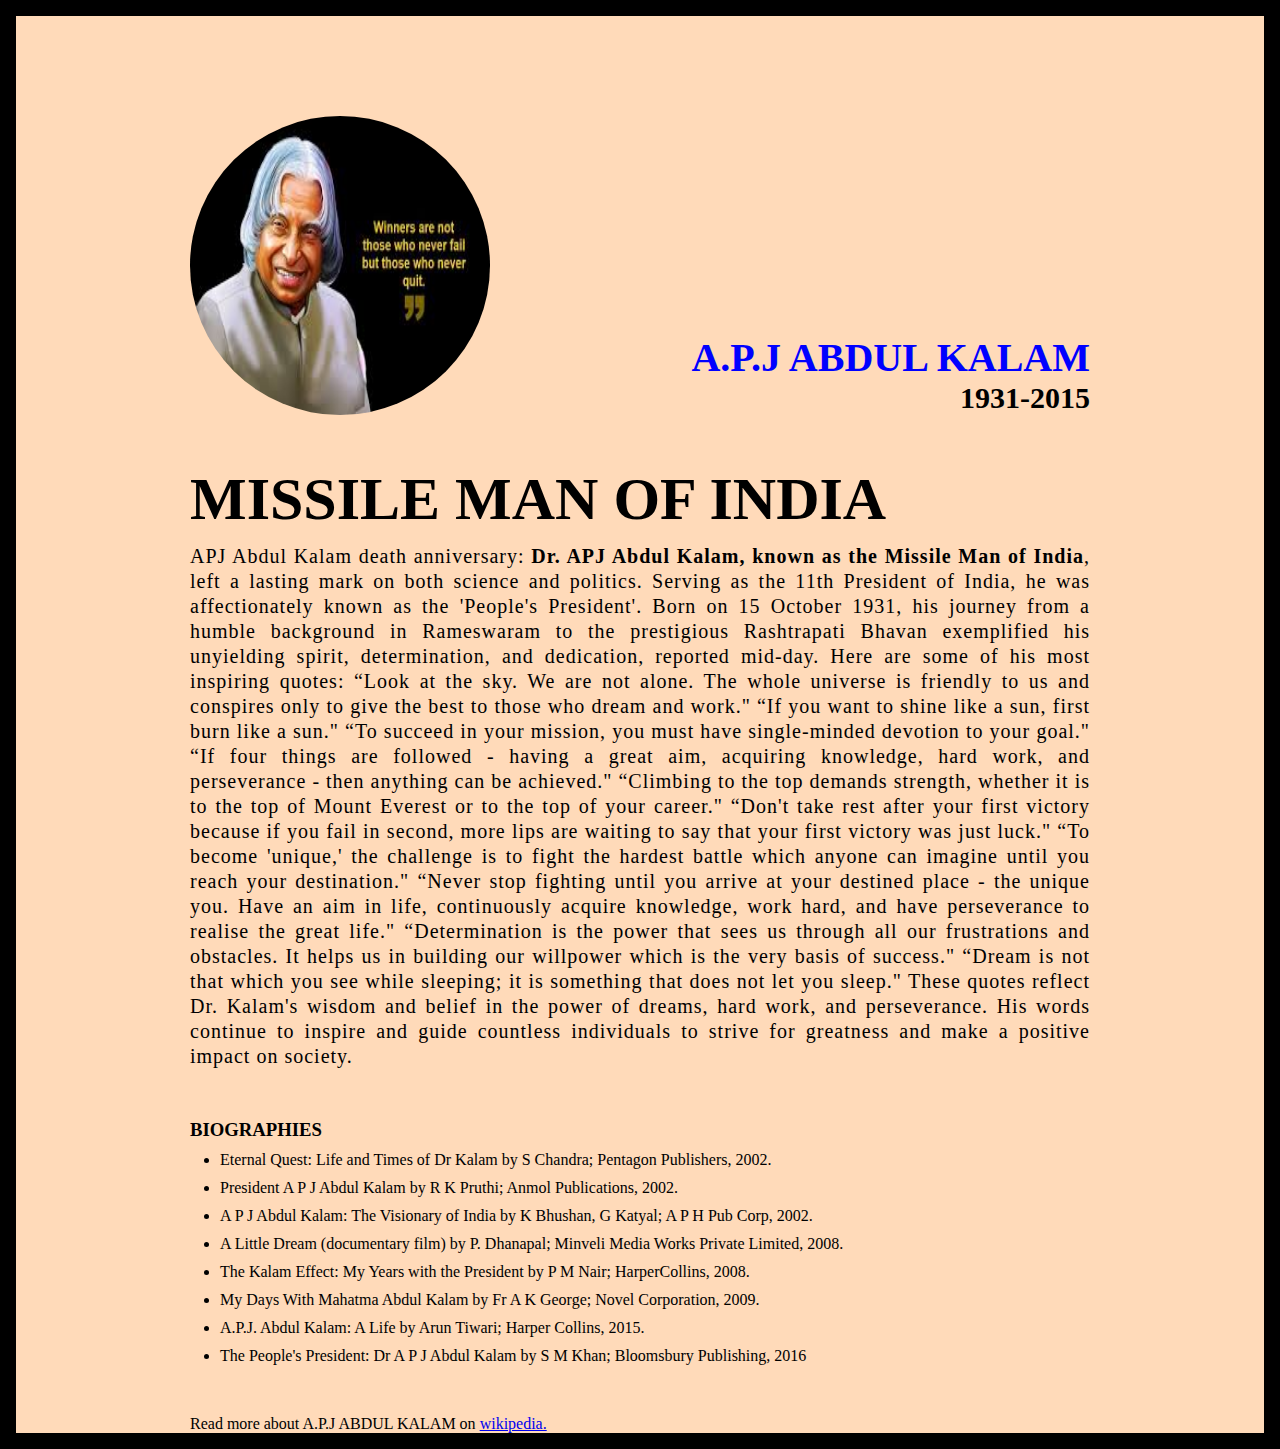
<file: Project1/index.html>
<!DOCTYPE html>
<html lang="en">

<head>
    <meta charset="UTF-8">
    <meta name="viewport" content="width=device-width, initial-scale=1.0">
    <title>The Tribute Website|A.P.J Abdul Kalam</title>
    <link rel="stylesheet" href="style.css">
</head>

<body>
    <div class="container">
        <div class="content">
            <section class="top_section">
                <div class="image_container">
                    <img src="APJ Kalam.jpg" alt="tribute" />
                </div>
                <div>
                    <h1>
                        A.P.J Abdul Kalam
                    </h1>
                    <h4>
                        1931-2015
                    </h4>
                </div>
            </section>
            <section class="about_section">
                <h2>MISSILE MAN OF INDIA</h2>
                <P>APJ Abdul Kalam death anniversary: <b>Dr. APJ Abdul Kalam, known as the Missile Man of India</b>,
                    left a lasting mark on both science and politics. Serving as the 11th President of India, he was
                    affectionately known as the 'People's President'. Born on 15 October 1931, his journey from a humble
                    background in Rameswaram to the prestigious Rashtrapati Bhavan exemplified his unyielding spirit,
                    determination, and dedication, reported mid-day.
                    Here are some of his most inspiring quotes:
                    “Look at the sky. We are not alone. The whole universe is friendly to us and conspires only to give
                    the best to those who dream and work."
                    “If you want to shine like a sun, first burn like a sun."
                    “To succeed in your mission, you must have single-minded devotion to your goal."
                    “If four things are followed - having a great aim, acquiring knowledge, hard work, and perseverance
                    - then anything can be achieved."
                    “Climbing to the top demands strength, whether it is to the top of Mount Everest or to the top of
                    your career."
                    “Don't take rest after your first victory because if you fail in second, more lips are waiting to
                    say that your first victory was just luck."
                    “To become 'unique,' the challenge is to fight the hardest battle which anyone can imagine until you
                    reach your destination."
                    “Never stop fighting until you arrive at your destined place - the unique you. Have an aim in life,
                    continuously acquire knowledge, work hard, and have perseverance to realise the great life."
                    “Determination is the power that sees us through all our frustrations and obstacles. It helps us in
                    building our willpower which is the very basis of success."
                    “Dream is not that which you see while sleeping; it is something that does not let you sleep."
                    These quotes reflect Dr. Kalam's wisdom and belief in the power of dreams, hard work, and
                    perseverance. His words continue to inspire and guide countless individuals to strive for greatness
                    and make a positive impact on society.
                </P>
            </section>
            <section class="bio_section">
                <h3>BIOGRAPHIES</h3>
                <ul>

                    <li>Eternal Quest: Life and Times of Dr Kalam by S Chandra; Pentagon Publishers, 2002.</li>
                    <li>President A P J Abdul Kalam by R K Pruthi; Anmol Publications, 2002.</li>
                    <li>A P J Abdul Kalam: The Visionary of India by K Bhushan, G Katyal; A P H Pub Corp, 2002.</li>
                    <li>A Little Dream (documentary film) by P. Dhanapal; Minveli Media Works Private Limited, 2008.
                    </li>
                    <li>The Kalam Effect: My Years with the President by P M Nair; HarperCollins, 2008.</li>
                    <li>My Days With Mahatma Abdul Kalam by Fr A K George; Novel Corporation, 2009.</li>
                    <li>A.P.J. Abdul Kalam: A Life by Arun Tiwari; Harper Collins, 2015.</li>
                    <li>The People's President: Dr A P J Abdul Kalam by S M Khan; Bloomsbury Publishing, 2016</li>
                </ul>
            </section>
            <footer>
                <p>Read more about A.P.J ABDUL KALAM on 
                    <a href="https://en.wikipedia.org/wiki/A._P._J._Abdul_Kalam">wikipedia.</a>
                </p>
            </footer>
        </div>
    </div>
</body>

</html>
</file>
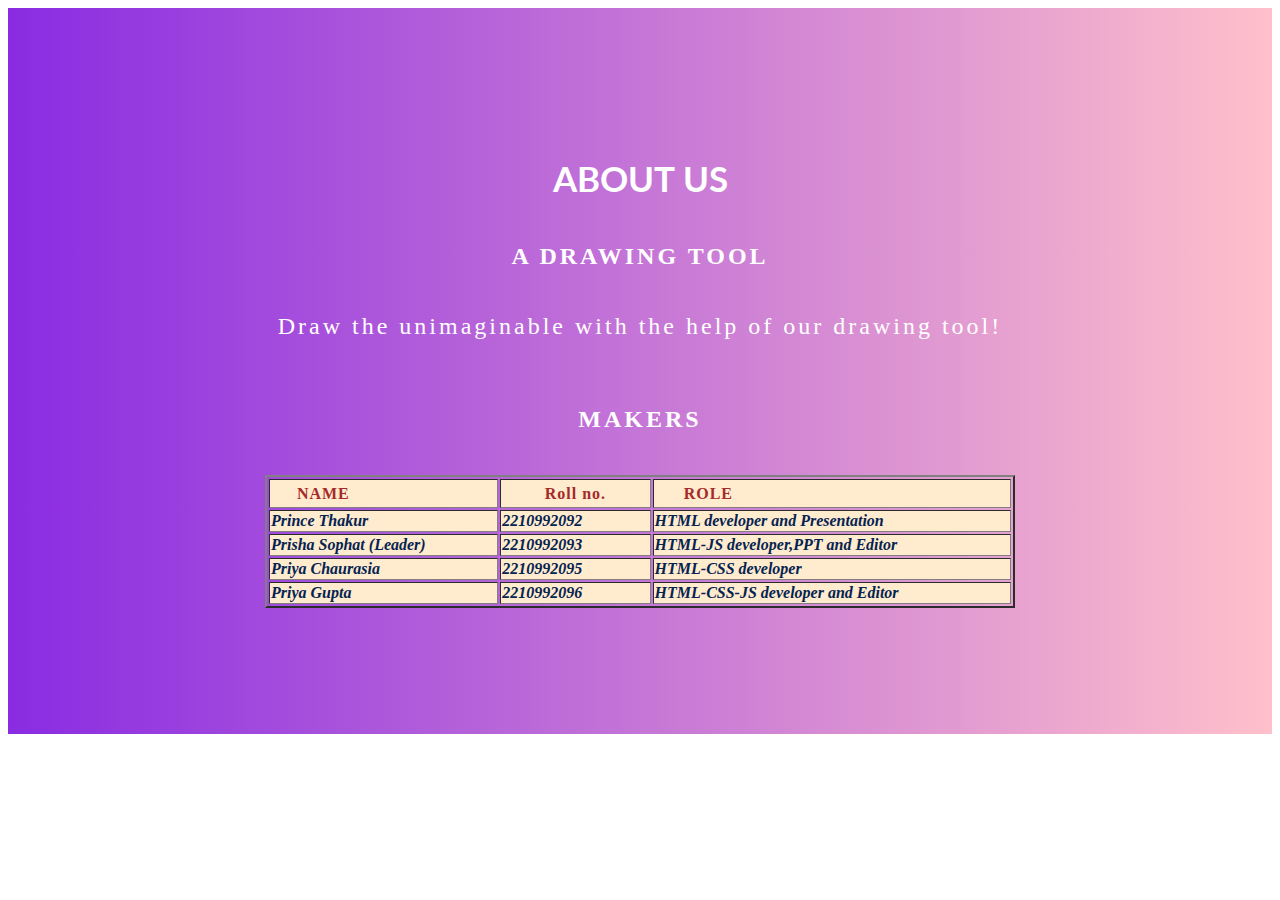
<file: project/DRAWING TOOL/ABOUT US.html>
<!DOCTYPE html>
<html lang="en">

<head>
    <meta charset="UTF-8">
    <meta http-equiv="X-UA-Compatible" content="IE=edge">
    <meta name="viewport" content="width=device-width, initial-scale=1.0">
    <title>ABOUT US-Drawing Tool</title>
    <link rel="stylesheet" href="about.css">
</head>
<body>
    <section>
    <center>
        <h1>ABOUT US</h1>
    </center>
    <center>
        <h2>A DRAWING TOOL</h2>
    </center>
    <center>
        <p>Draw the unimaginable with the help of our drawing tool!</p>
    </center>
    <br>
    <center><p><strong><b>MAKERS</strong></p></center>
    <center><table border="2px"></center>
        <div class="box">
        <tr>
            <th>NAME</th>
            <th>Roll no.</th>
            <th>ROLE</th>
        </tr>
        <tr>
            <td>Prince Thakur</td>
            <td>2210992092</td>
            <td>HTML developer and Presentation</td>
        </tr>
        <br>
        <tr>
            <td>Prisha Sophat (Leader)</td>
            <td>2210992093</td>
            <td>HTML-JS developer,PPT and Editor</td>
        </tr>
        <tr>
            <td>Priya Chaurasia</td>
            <td>2210992095</td>
            <td>HTML-CSS developer</td>
        </tr>
        <tr>
            <td>Priya Gupta</td>
            <td>2210992096</td>
            <td>HTML-CSS-JS developer and Editor</td>
        </tr>
    </table>
    </div>
    </section>
</body>

</html>
</file>
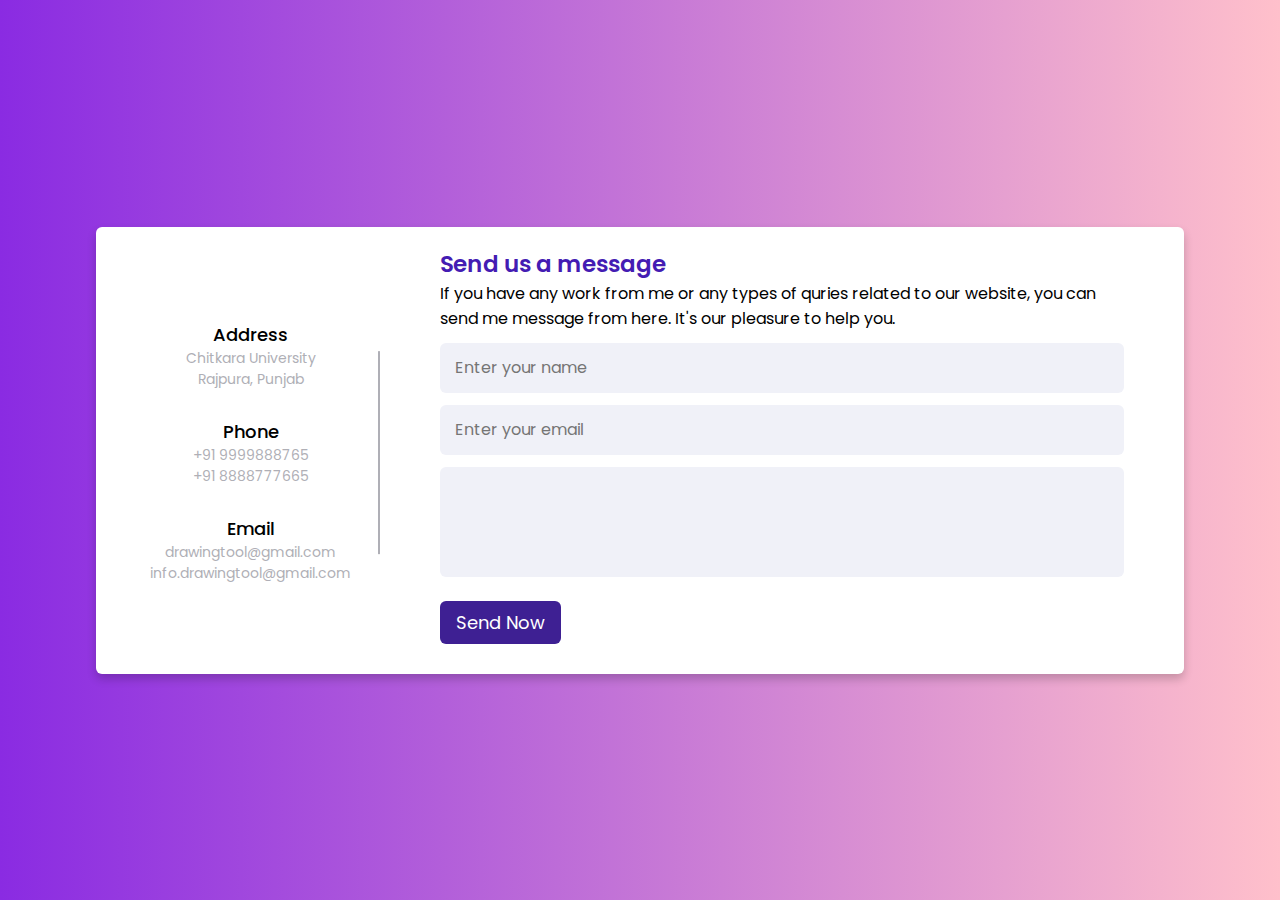
<file: project/DRAWING TOOL/contact.html>
<!DOCTYPE html>
<!-- Created By CodingLab - www.codinglabweb.com -->
<html lang="en" dir="ltr">
  <head>
    <meta charset="UTF-8">
    <title>CONTACT US-Drawing Tool</title>
    <link rel="stylesheet" href="contact.css">
    <!-- Fontawesome CDN Link -->
    <!-- <link rel="stylesheet" href="https://cdnjs.cloudflare.com/ajax/libs/font-awesome/5.15.2/css/all.min.css"/> -->
     <meta name="viewport" content="width=device-width, initial-scale=1.0">
   </head>
<body>
  <div class="container">
    <div class="content">
      <div class="left-side">
        <div class="address details">
          <i class="fas fa-map-marker-alt"></i>
          <div class="topic">Address</div>
          <div class="text-one">Chitkara University</div>
          <div class="text-two">Rajpura, Punjab</div>
        </div>
        <div class="phone details">
          <i class="fas fa-phone-alt"></i>
          <div class="topic">Phone</div>
          <div class="text-one">+91 9999888765</div>
          <div class="text-two">+91 8888777665</div>
        </div>
        <div class="email details">
          <i class="fas fa-envelope"></i>
          <div class="topic">Email</div>
          <div class="text-one">drawingtool@gmail.com</div>
          <div class="text-two">info.drawingtool@gmail.com</div>
        </div>
      </div>
      <div class="right-side">
        <div class="topic-text">Send us a message</div>
        <p>If you have any work from me or any types of quries related to our website, you can send me message from here. It's our pleasure to help you.</p>
      <form action="#">
        <div class="input-box">
          <input type="text" placeholder="Enter your name">
        </div>
        <div class="input-box">
          <input type="text" placeholder="Enter your email">
        </div>
        <div class="input-box message-box">
          <textarea></textarea>
        </div>
        <div class="button">
          <input type="button" value="Send Now" >
        </div>
      </form>
    </div>
    </div>
  </div>
</body>
</html>
</file>
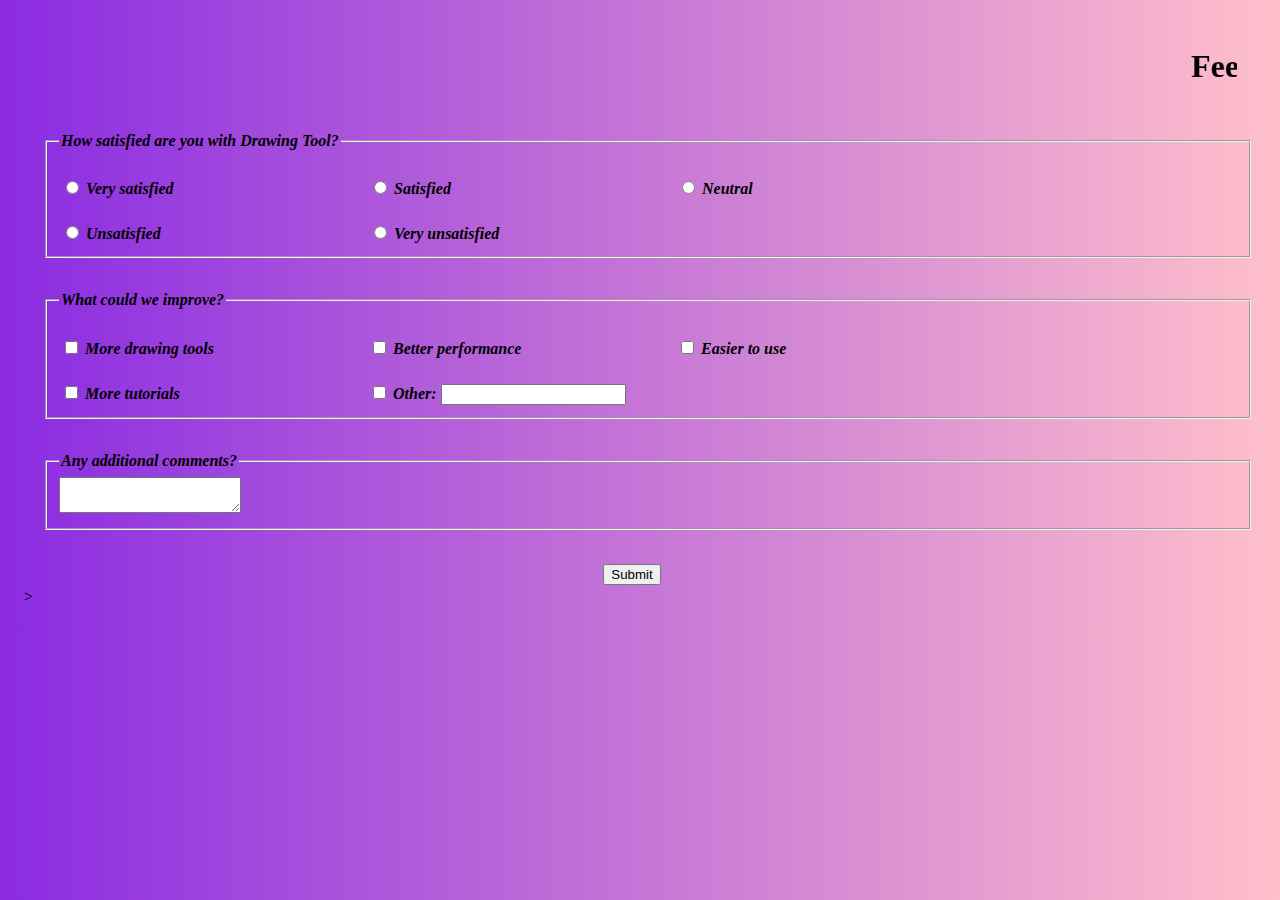
<file: project/DRAWING TOOL/form.html>
<!DOCTYPE html>
<html>
<head>
	<title>FEEDBACK FORM - Drawing Tool</title>
	<link rel="stylesheet" href="form.css">
</head>
<body>
	<section>
	<table>
		<tr>
			<td>
	<div class="form">		
	<h1><marquee>Feedback Form - Drawing Tool</marquee></h1>
	</div>
	<form action="#" method="post">
		<div class="first">
		<fieldset>
			<legend>How satisfied are you with Drawing Tool?</legend>
			<label>
				<input type="radio" name="satisfaction" value="very-satisfied">
				Very satisfied
			</label>
			<label><br>
				<input type="radio" name="satisfaction" value="satisfied">
				Satisfied
			</label>
			<label><br>
				<input type="radio" name="satisfaction" value="neutral">
				Neutral
			</label>
			<label><br>
				<input type="radio" name="satisfaction" value="unsatisfied">
				Unsatisfied
			</label>
			<label><br>
				<input type="radio" name="satisfaction" value="very-unsatisfied">
				Very unsatisfied
			</label>
			</div>
		</fieldset>
		<div class="second">
		<fieldset>
			<legend>What could we improve?</legend>
			<label>
				<input type="checkbox" name="improvements[]" value="more tools">
				More drawing tools
			</label>
			<label><br>
				<input type="checkbox" name="improvements[]" value="better performance">
				Better performance
			</label>
			<label><br>
				<input type="checkbox" name="improvements[]" value="easier to use">
				Easier to use
			</label>
			<label><br>
				<input type="checkbox" name="improvements[]" value="more tutorials">
				More tutorials
			</label>
			<label><br>
				<input type="checkbox" name="improvements[]" value="other">
				Other:
				<input type="text" name="improvements_other">
			</label>
		</fieldset>
		</div>
		<div class="third">
		<fieldset>
			<legend>Any additional comments?</legend>
			<textarea name="comments"></textarea>
		</fieldset>
		</div>
		<br>
		<center>
		<input type="submit" value="Submit">
		</center>
		<!-- <img src="img8.jpg"width="200" align="right"> -->
	</form>
	</td>
   </tr>
</table>
</section>>
</body>
</html>
</file>
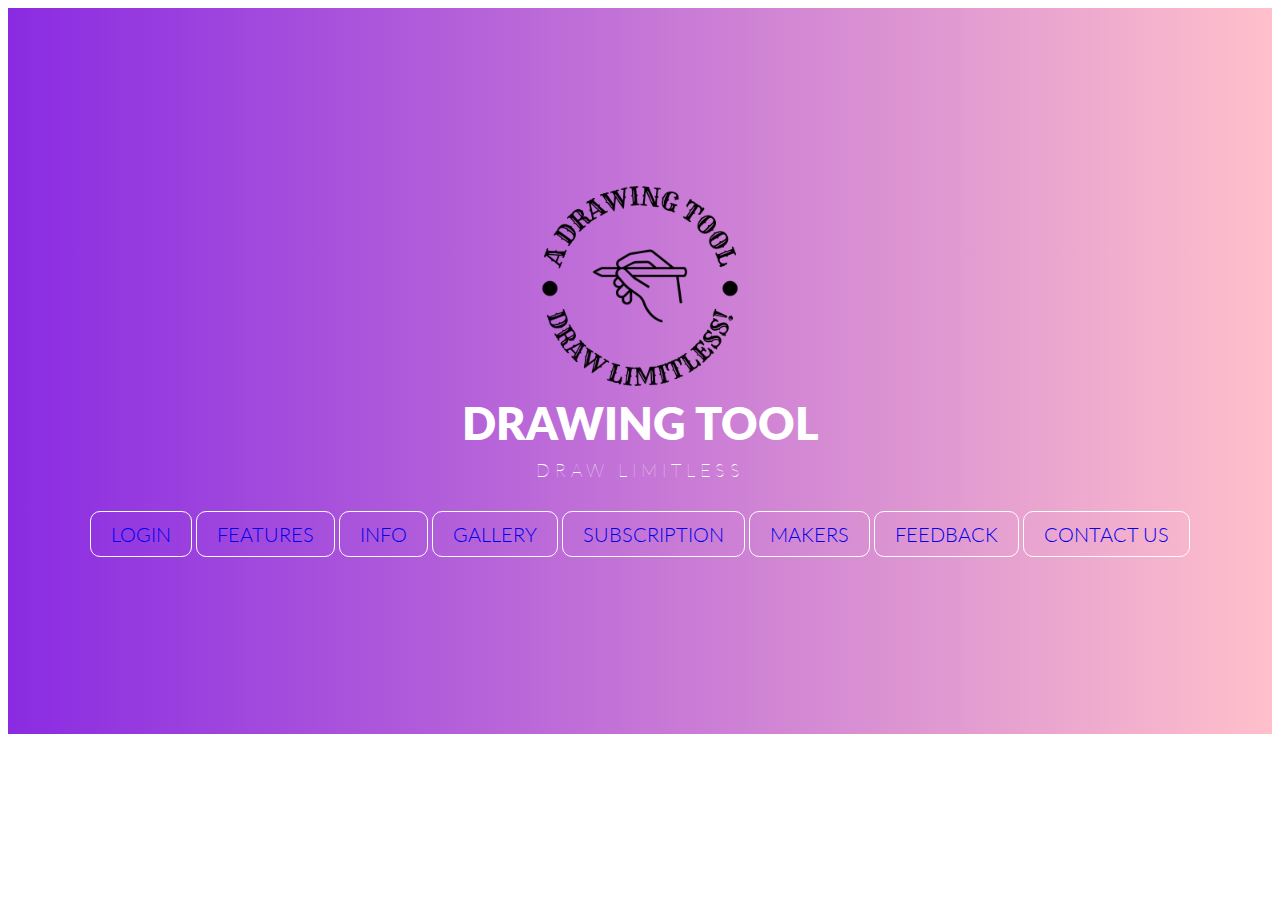
<file: project/DRAWING TOOL/frontpage.html>
<!DOCTYPE html>
<html>
    <link rel="stylesheet" href="frontpage.css">
    <HEAD>
        <title>MAINPAGE-Drawing Tool
        </title>
    </HEAD>
    <body>
    <section class="header">
    <img src="logo.png" class="logo" height="200px">
    <h1>DRAWING TOOL</h1>
    <p>DRAW LIMITLESS</p>
    <section>
    <a class="btn-bgstroke" href="http://127.0.0.1:5500/login.html">LOGIN</a>
    <a class="btn-bgstroke" href="http://127.0.0.1:5500/feachers.html">FEATURES</a>
    <a class="btn-bgstroke" href="http://127.0.0.1:5500/info.html">INFO</a>
    <a class="btn-bgstroke" href="http://127.0.0.1:5500/gallery.html">GALLERY</a>
    <a class="btn-bgstroke" href="http://127.0.0.1:5500/SUBSCRIPTION.HTML">SUBSCRIPTION</a>
    <a class="btn-bgstroke" href="http://127.0.0.1:5500/ABOUT%20US.html">MAKERS</a>
    <a class="btn-bgstroke" href="http://127.0.0.1:5500/form.html">FEEDBACK</a>
    <a class="btn-bgstroke" href="http://127.0.0.1:5500/contact.html">CONTACT US</a>
</section>
    </body>
    </html>
</file>
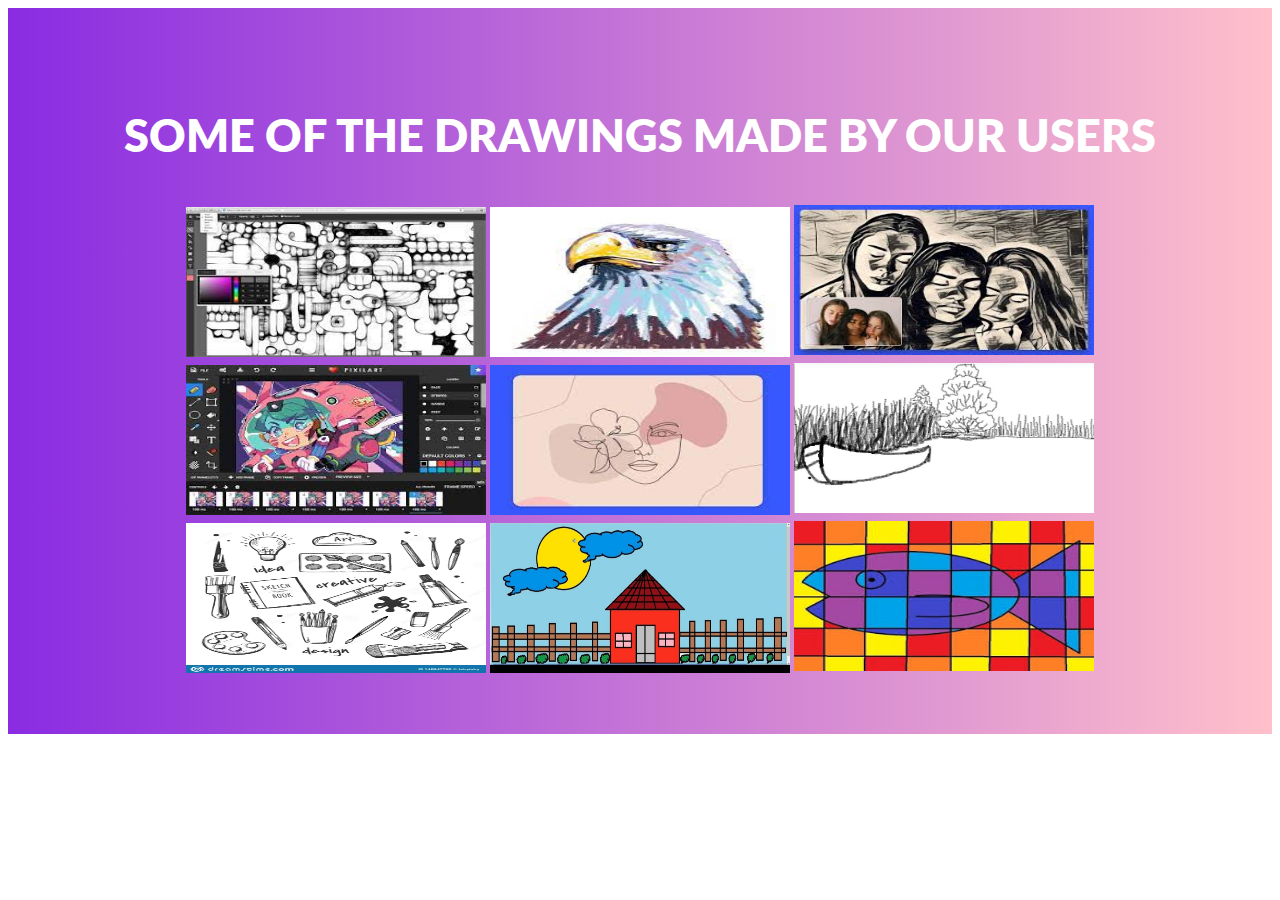
<file: project/DRAWING TOOL/gallery.html>
<!DOCTYPE html>
<html>
    <link rel="stylesheet" href="gallery.css">
    <head>
        <title>GALLERY-Drawing Tool</title>
        
    </head>
    <body>
        <section class="header">
            <CENTER>
                <h1>
                SOME OF THE DRAWINGS MADE BY OUR USERS
                </h1>
            </CENTER>
        <CENTER>
        <div class="image">
            <table>
                <tr>
                    <td><img src="img1.jpeg" alt="pic" width="300"height=150 align="left"></td>
                    <td><img src="img2.jpeg" alt="pic" width="300"height=150 align="left"></td>
                    <td><img src="img3.jpeg" alt="pic" width="300"height=150></td>
                </tr>
                <tr>
                    <td><img src="img4.jpeg" alt="pic" width="300"height=150 align="left"></td>
                    <td><img src="img5.jpeg" alt="pic" width="300"height=150 align="left"></td>
                    <td><img src="img6.jpg" alt="pic" width="300"height=150></td> 
                </tr>
                <tr>
                    <td><img src="img7.jpg" alt="pic" width="300"height=150 align="left"></td>
                    <td><img src="img8.jpg" alt="pic" width="300"height=150 align="left"></td>
                    <td><img src="img9.jpg" alt="pic" width="300"height=150></td> 
                </tr>
            </table>
        </div>
        </CENTER>
        </section>
    </body>
</html>
</file>
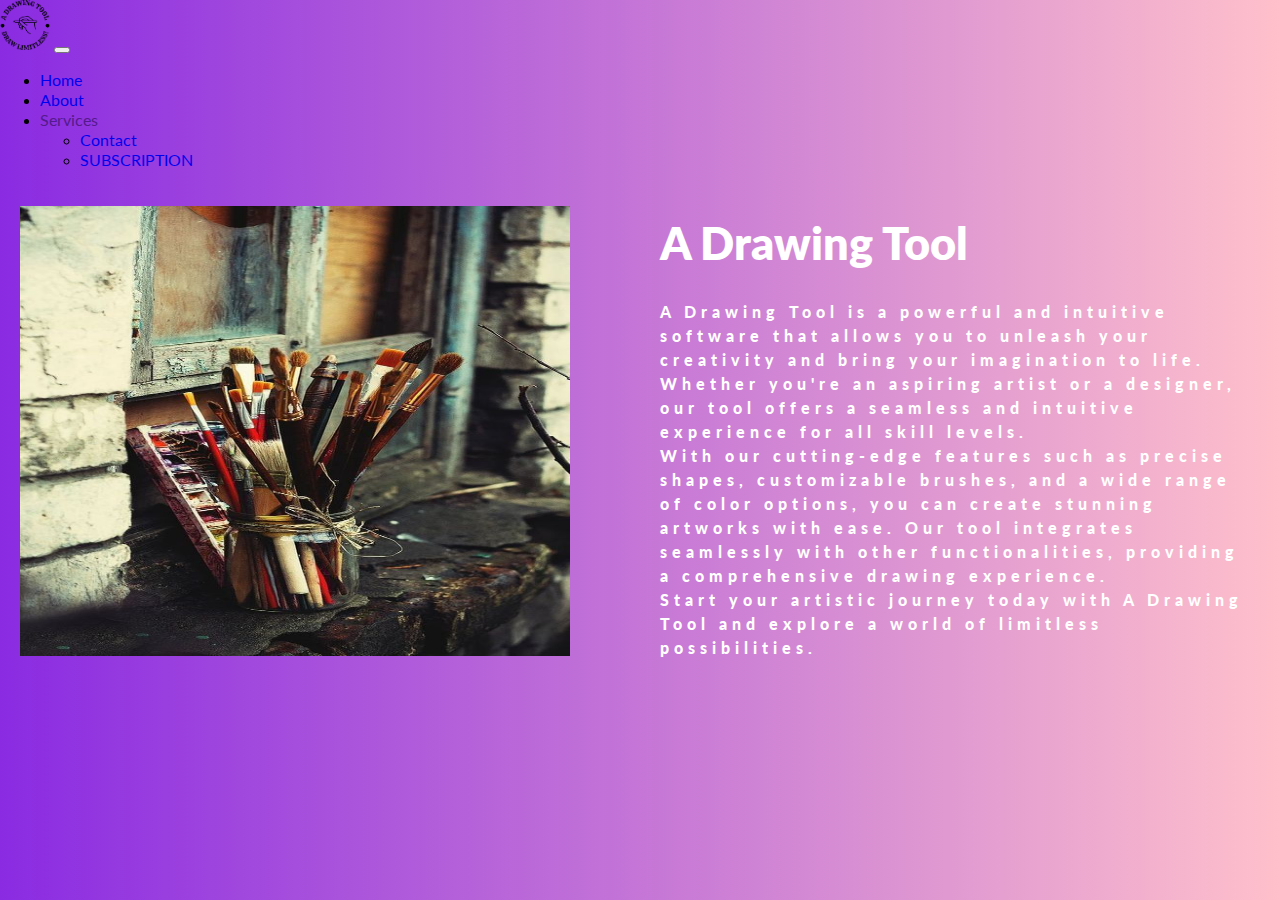
<file: project/DRAWING TOOL/info.html>
<!DOCTYPE html>
<html lang="en">

<head>
    <meta charset="UTF-8">
    <meta name="viewport" content="width=device-width, initial-scale=1.0">
    <title>INFORMATION-Drawing Tool</title>
    <link href="https://cdn.jsdelivr.net/npm/bootstrap@5.3.0-alpha2/dist/css/bootstrap.min.css" rel="stylesheet"
        integrity="sha384-aFq/bzH65dt+w6FI2ooMVUpc+21e0SRygnTpmBvdBgSdnuTN7QbdgL+OapgHtvPp" crossorigin="anonymous">

    <link rel="stylesheet" href="feachers.css">
</head>
<html>

<body>
    <nav class="navbar navbar-expand-lg bg-body-tertiary background">
        <div class="container-fluid">
            <a class="navbar-brand" href="#"><img src="logo.png" alt="logo" height="50px"></a>
            <button class="navbar-toggler" type="button" data-bs-toggle="collapse"
                data-bs-target="#navbarSupportedContent" aria-controls="navbarSupportedContent" aria-expanded="false"
                aria-label="Toggle navigation">
                <span class="navbar-toggler-icon"></span>
            </button>
            <div class="collapse navbar-collapse" id="navbarSupportedContent">
                <ul class="navbar-nav me-auto mb-2 mb-lg-0">
                    <li class="nav-item">
                        <a class="nav-link active" aria-current="page" href="frontpage.html">Home</a>
                    </li>
                    <li class="nav-item">
                        <a class="nav-link" href="ABOUT US.html">About</a>
                    </li>
                    <li class="nav-item dropdown">
                        <a class="nav-link dropdown-toggle" href="" role="button" data-bs-toggle="dropdown"
                            aria-expanded="false">
                            Services
                        </a>
                        <ul class="dropdown-menu">
                            <li><a class="dropdown-item" href="#">Contact</a></li>
                            <li><a class="dropdown-item" href="SUBSCRIPTION.HTML"> SUBSCRIPTION</a></li>
                            <!-- <li>
                                    <hr class="dropdown-divider">
                                </li>
                                <li><a class="dropdown-item" href="#">Something else here</a></li> -->
                        </ul>
                    </li>
                </ul>
                <!-- <form class="d-flex" role="search">
                        <input class="form-control me-2" type="search" placeholder="postcode" aria-label="Search">
                        <button class="btn btn-outline-success" type="submit">Search</button>
                    </form> -->
            </div>
        </div>
    </nav>

    <style>
        body {
            font-family: 'Times New Roman', Times, serif;
            margin: 0;
            padding: 0;
            background-image:linear-gradient(to right,blueviolet,pink);
            
        }

        .container {
            display: flex;
        }

        .image {
            flex: 1;
            padding: 20px;
        }

        .text {
            flex: 1;
            padding: 20px;
            color:white;
            font-weight:bolder ;

        }

        h1 {
            /* font-size: 24px; */
            margin-bottom: 20px;
            font-size: x-larger;
        }

        p {
            font-size: 16px;
            line-height: 1.5;
            font-weight: bolder;
        }
    </style>
   
        <div class="container">
            <div class="image">
                <img src="IMG11.jpg" alt="Drawing Tool Image" HEIGHT="450PX" width="550px">
            </div>
            <div class="text">
                <h1>A  Drawing Tool</h1>
                <strong>
                <p>
                    A Drawing Tool is a powerful and intuitive software that allows you to unleash your creativity and
                    bring your imagination to life. Whether you're an aspiring artist or a designer, our tool offers a
                    seamless and intuitive experience for all skill levels.
                </p>
                <p>
                    With our cutting-edge features such as precise shapes, customizable brushes, and a wide range of
                    color options, you can create stunning artworks with ease. Our tool integrates seamlessly with other
                    functionalities, providing a comprehensive drawing experience.
                </p>
                <p>
                    Start your artistic journey today with A Drawing Tool and explore a world of limitless
                    possibilities.
                </p>
            </strong>
            </div>
        </div>
        <script src="https://cdn.jsdelivr.net/npm/bootstrap@5.3.0-alpha3/dist/js/bootstrap.bundle.min.js"
        integrity="sha384-ENjdO4Dr2bkBIFxQpeoTz1HIcje39Wm4jDKdf19U8gI4ddQ3GYNS7NTKfAdVQSZe"
        crossorigin="anonymous"></script>
    </body>

</html>


</body>

</html>
</file>
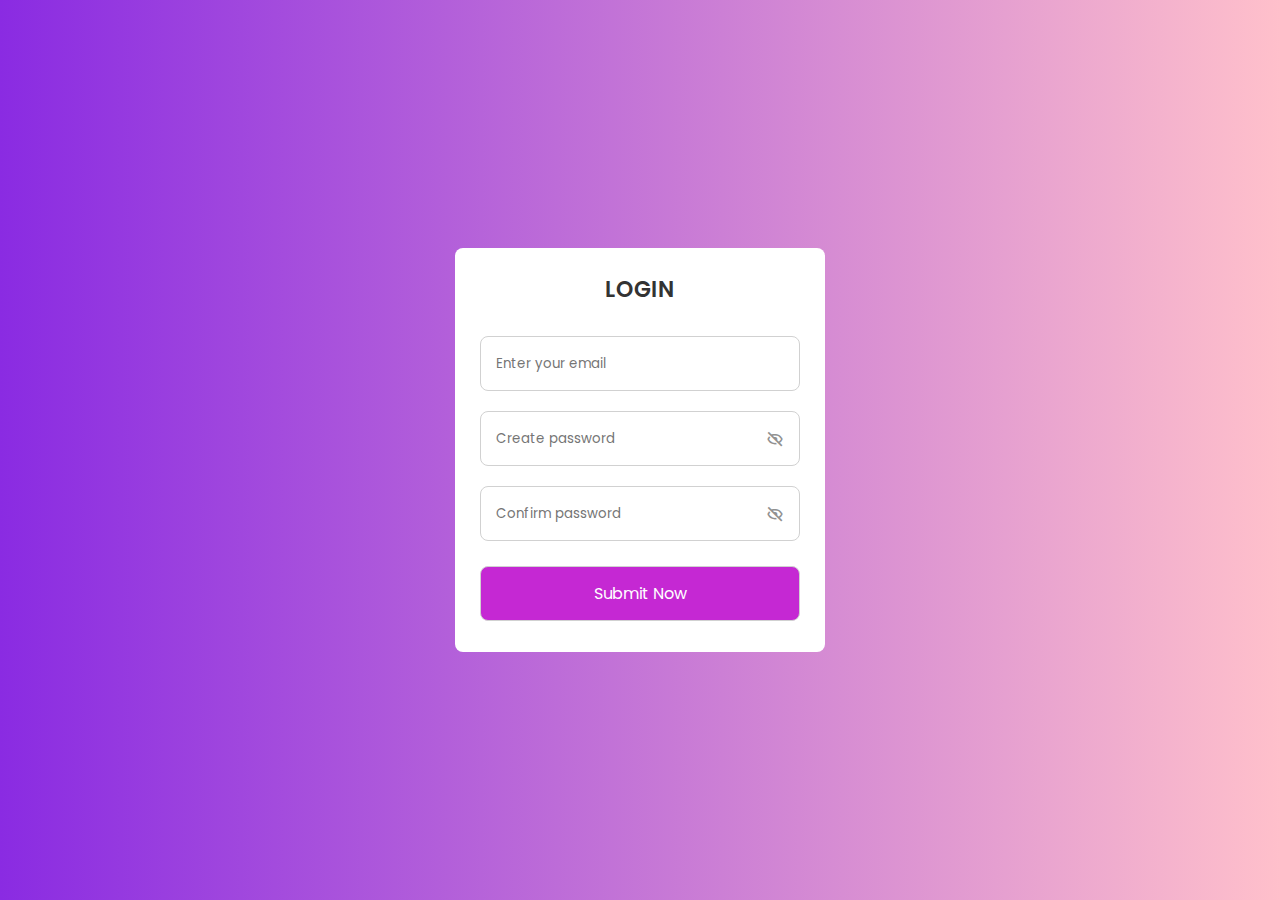
<file: project/DRAWING TOOL/login.html>
<!DOCTYPE html>
<html lang="en">
  <head>
    <meta charset="UTF-8" />
    <meta http-equiv="X-UA-Compatible" content="IE=edge" />
    <meta name="viewport" content="width=device-width, initial-scale=1.0" />
    <title>LOGIN-Drawing Tool</title>
    <link rel="stylesheet" href="login.css" />
    <link
      href="https://unpkg.com/boxicons@2.1.2/css/boxicons.min.css"
      rel="stylesheet"
    />
  </head>
  <body>
    <div class="container">
        <center>
      <header>LOGIN</header>
        </center>
      <form action="http://127.0.0.1:5500/sketchpad.html">
        <div class="field email-field">
          <div class="input-field">
            <input type="email" placeholder="Enter your email" class="email" />
          </div>
          <span class="error email-error">
            <i class="bx bx-error-circle error-icon"></i>
            <p class="error-text">Please enter a valid email</p>
          </span>
        </div>
        <div class="field create-password">
          <div class="input-field">
            <input
              type="password"
              placeholder="Create password"
              class="password"
            />
            <i class="bx bx-hide show-hide"></i>
          </div>
          <span class="error password-error">
            <i class="bx bx-error-circle error-icon"></i>
            <p class="error-text">
              Please enter atleast 8 charatcer with number, symbol, small and
              capital letter.
            </p>
          </span>
        </div>
        <div class="field confirm-password">
          <div class="input-field">
            <input
              type="password"
              placeholder="Confirm password"
              class="cPassword"
            />
            <i class="bx bx-hide show-hide"></i>
          </div>
          <span class="error cPassword-error">
            <i class="bx bx-error-circle error-icon"></i>
            <p class="error-text">Password doesn't match</p>
          </span>
        </div>
        <div class="input-field button">
          <input type="submit" value="Submit Now" />
        </div>
      </form>
    </div>
    <!-- JavaScript -->
   <script src="login.js"></script>
  </body>
</html>
</file>
<file: Project1/style.css>
*{
    margin:0;
    padding: 0;
    box-sizing: border-box;
}
.container{
    background-color:#ffdab9;
    min-height: 100vh;
    border:1rem solid;
}
.content{
    max-width: 900px;
    /* up down margin 0 left right center */
    margin:0 auto;
}
.image_container{
    border-radius: 50%;
    overflow: hidden;
}
.image_container,img{
    width: 300px;
    height:299px;
}
.top_section h1{
    font-size: 40px;
    font-weight:bold;
    color:blue;
    text-transform: uppercase;
}
.top_section{
    margin-top:100px;
    display:flex;
    justify-content: space-between;
    align-items: flex-end;
}
.top_section h4{
    font-size: 30px;
    font-weight:bold;
    text-align:end;
}
.about_section{
    margin-top:50px;
}
.about_section h2{
   font-size: 60px;
   font-weight: bold;
   margin-bottom: 10px;
}
.about_section p{
    font-size:20px;
    line-height:25px;
    letter-spacing:1px;
    text-align: justify;
}
.bio_section{
    /* margin-top:50px;
    margin-bottom:20px; */
    /* up down 50 and lr 0 */
    margin:50px 0 ;
}
.bio_section h3{
    margin-bottom:10px;
}
.bio_section ul{
  margin-left: 30px;
}
.bio_section li{
    margin-bottom: 10px;
}
.footer{
    margin-top: 50px 0;
}
.footer p{
     text-align: end;
}
</file>
<file: project/DRAWING TOOL/about.css>
@import url(https://fonts.googleapis.com/css?family=Lato:400,300,100,700,900);
section{
    width: 100%;
    padding:60px 0;
    display: flex;
    flex-direction: column;
    align-items: center;
    height:606px;
    justify-content: center;
    background-image:linear-gradient(to right,blueviolet,pink);
    background-size: cover;
    color: white;
}
h1{
    font-family: 'Lato';
    font-size: 2.2em;
    font-weight: 700;
}
h2,p{
    /* font-family: 'Trebuchet MS', 'Lucida Sans Unicode', 'Lucida Grande', 'Lucida Sans', Arial, sans-serif;
    font-stretch: ultra-expanded;
    font-weight:bolder; */
    font-size: 1.5em;
  font-weight: 75px;
  letter-spacing: 3px;

}
table{
    width:750px;
}
th{
    background-color:blanchedalmond;
    color:brown;
    line-height: 25px;
    column-width: 100px;
    letter-spacing: 1px;

}
td{
    background-color:blanchedalmond;
    color:rgb(5, 35, 81);
    font-weight:bolder;
    font-style: italic;
}
</file>
<file: project/DRAWING TOOL/contact.css>
/* Google Font CDN Link */
@import url('https://fonts.googleapis.com/css2?family=Poppins:wght@200;300;400;500;600;700&display=swap');
*{
  margin: 0;
  padding: 0;
  box-sizing: border-box;
  font-family: "Poppins" , sans-serif;
}
body{
  min-height: 100vh;
  width: 100%;
  background-image:linear-gradient(to right, blueviolet,pink);
  display: flex;
  align-items: center;
  justify-content: center;
}
.container{
  width: 85%;
  background: #fff;
  border-radius: 6px;
  padding: 20px 60px 30px 40px;
  box-shadow: 0 5px 10px rgba(0, 0, 0, 0.2);
}
.container .content{
  display: flex;
  align-items: center;
  justify-content: space-between;
}
.container .content .left-side{
  width: 25%;
  height: 100%;
  display: flex;
  flex-direction: column;
  align-items: center;
  justify-content: center;
  margin-top: 15px;
  position: relative;
}
.content .left-side::before{
  content: '';
  position: absolute;
  height: 70%;
  width: 2px;
  right: -15px;
  top: 50%;
  transform: translateY(-50%);
  background: #afafb6;
}
.content .left-side .details{
  margin: 14px;
  text-align: center;
}
.content .left-side .details i{
  font-size: 30px;
  color: #441cb3;
  margin-bottom: 10px;
}
.content .left-side .details .topic{
  font-size: 18px;
  font-weight: 500;
}
.content .left-side .details .text-one,
.content .left-side .details .text-two{
  font-size: 14px;
  color: #afafb6;
}
.container .content .right-side{
  width: 75%;
  margin-left: 75px;
}
.content .right-side .topic-text{
  font-size: 23px;
  font-weight: 600;
  color: #441cb3;
}
.right-side .input-box{
  height: 50px;
  width: 100%;
  margin: 12px 0;
}
.right-side .input-box input,
.right-side .input-box textarea{
  height: 100%;
  width: 100%;
  border: none;
  outline: none;
  font-size: 16px;
  background: #F0F1F8;
  border-radius: 6px;
  padding: 0 15px;
  resize: none;
}
.right-side .message-box{
  min-height: 110px;
}
.right-side .input-box textarea{
  padding-top: 6px;
}
.right-side .button{
  display: inline-block;
  margin-top: 12px;
}
.right-side .button input[type="button"]{
  color: #fff;
  font-size: 18px;
  outline: none;
  border: none;
  padding: 8px 16px;
  border-radius: 6px;
  background: #3e2093;
  cursor: pointer;
  transition: all 0.3s ease;
}
.button input[type="button"]:hover{
  background: #5029bc;
}

@media (max-width: 950px) {
  .container{
    width: 90%;
    padding: 30px 40px 40px 35px ;
  }
  .container .content .right-side{
   width: 75%;
   margin-left: 55px;
}
}
@media (max-width: 820px) {
  .container{
    margin: 40px 0;
    height: 100%;
  }
  .container .content{
    flex-direction: column-reverse;
  }
 .container .content .left-side{
   width: 100%;
   flex-direction: row;
   margin-top: 40px;
   justify-content: center;
   flex-wrap: wrap;
 }
 .container .content .left-side::before{
   display: none;
 }
 .container .content .right-side{
   width: 100%;
   margin-left: 0;
 }
}
</file>
<file: project/DRAWING TOOL/form.css>
body
{
    background-image: linear-gradient(to right, blueviolet,pink);
    padding:1em;
    width: 95%;
}
label{
    width:300px;
    display: inline-block;
    margin:2px;
}
#form{
    color:black;
    text-decoration:underline dotted red;
    text-shadow:1px 1px 2px rgb(34, 255, 0), 0 0 1em rgb(0, 225, 255), 0 0 0.2em rgb(13, 0, 255);
    background-color: white;
    width:95%;
    border-radius:10px;
    align-content: center;
}
.first,.second,.third
{
    color:black;
    font-weight: bolder;
    line-height: 20px;
    font-family:Georgia, 'Times New Roman', Times, serif;
    font-style: italic;
    width:100%;
    padding:1em;

}
.form-center{
    display: flex;
    width:500px;
    margin:0 auto;
}
</file>
<file: project/DRAWING TOOL/frontpage.css>
@import url(https://fonts.googleapis.com/css?family=Lato:400,300,100,700,900);
body{
   background-image:linear-gradient(to right blueviolet,pink); 
}
h1,
p,
a{
  margin: 0;
  padding: 0;
  font-family: 'Lato';
}
h1 {
  font-size: 2.8em;
  padding: 10px 0;
  font-weight: 800;
}

p {
  font-size: 1.1em;
  font-weight: 100;
  letter-spacing: 5px;
}
.header{
  width: 100%;
  padding:60px 0;
  display: flex;
  flex-direction: column;
  align-items: center;
  height:606px;
  justify-content: center;
  background-image:linear-gradient(to right,blueviolet,pink);
  background-size: cover;
  color: white;
}


.btn-bgstroke {
  font-size: 20px;
  display: inline-block;
  border: 1px solid white;
  padding: 10px 20px;
  border-radius: 10px;
  cursor: pointer;
  font-weight: 300;
  margin-top: 30px; 
}

.btn-bgstroke:hover {
  background-color: white;
  color: #e323e3;
}
a{
    text-decoration: none;
}
</file>
<file: project/DRAWING TOOL/gallery.css>
@import url(https://fonts.googleapis.com/css?family=Lato:400,300,100,700,900);
h1{
   font-family: 'Lato';
   font-size: 2.8em;
  padding: 10px 0;
  font-weight: 800;
}
section
{
   background-image: linear-gradient(to right,blueviolet, pink);
   padding:60px 0;
   color:white;
   height:606px;
   border:60px;
}
</file>
<file: project/DRAWING TOOL/feachers.css>
@import url(https://fonts.googleapis.com/css?family=Lato:400,300,100,700,900);
body{
   background-image:linear-gradient(to right blueviolet,pink); 
}
h1,
p,
a{
  margin: 0;
  padding: 0;
  font-family: 'Lato';
}

h1 {
  font-size: 2.8em;
  padding: 10px 0;
  font-weight: 800;
}

p {
  font-size: 1.1em;
  font-weight: 100;
  letter-spacing: 5px;
}
.header{
  width: 100%;
  padding:60px 0;
  display: flex;
  flex-direction: column;
  align-items: center;
  height:606px;
  justify-content: center;
  background-image:linear-gradient(to right,blueviolet,pink);
  background-size: cover;
  color: white;
}


.btn-bgstroke {
  font-size: 20px;
  display: inline-block;
  border: 1px solid white;
  padding: 10px 20px;
  border-radius: 10px;
  cursor: pointer;
  font-weight: 300;
  margin-top: 30px; 
}

.btn-bgstroke:hover {
  background-color: white;
  color: #e323e3;
}
a{
    text-decoration: none;
}

.background{
    background-image:linear-gradient(to right,blueviolet,pink);
    width: 100%;


}
 .btn-group{
    border: 1px solid white;
    color: white;

} 

.btn-group:hover {
    background-color: white;
    color: #ff00ff;
  }

.container{
    max-width: 1589px;
}
</file>
<file: project/DRAWING TOOL/login.css>
/* Google Fonts - Poppins */
@import url("https://fonts.googleapis.com/css2?family=Poppins:wght@300;400;500;600&display=swap");

* {
  margin: 0;
  padding: 0;
  box-sizing: border-box;
  font-family: "Poppins", sans-serif;
}
body {
  min-height: 100vh;
  display: flex;
  align-items: center;
  justify-content: center;
  background-image: linear-gradient(to right,blueviolet,pink);
}
.container {
  position: relative;
  max-width: 370px;
  width: 100%;
  padding: 25px;
  border-radius: 8px;
  background-color: #fff;
}
.container header {
  font-size: 22px;
  font-weight: 600;
  color: #333;
}
.container form {
  margin-top: 30px;
}
form .field {
  margin-bottom: 20px;
}
form .input-field {
  position: relative;
  height: 55px;
  width: 100%;
}
.input-field input {
  height: 100%;
  width: 100%;
  outline: none;
  border: none;
  border-radius: 8px;
  padding: 0 15px;
  border: 1px solid #d1d1d1;
}
.invalid input {
  border-color: #d93025;
}
.input-field .show-hide {
  position: absolute;
  right: 13px;
  top: 50%;
  transform: translateY(-50%);
  font-size: 18px;
  color: #919191;
  cursor: pointer;
  padding: 3px;
}
.field .error {
  display: flex;
  align-items: center;
  margin-top: 6px;
  color: #d93025;
  font-size: 13px;
  display: none;
}
.invalid .error {
  display: flex;
}
.error .error-icon {
  margin-right: 6px;
  font-size: 15px;
}
.create-password .error {
  align-items: flex-start;
}
.create-password .error-icon {
  margin-top: 4px;
}
.button {
  margin: 25px 0 6px;
}
.button input {
  color: #fff;
  font-size: 16px;
  font-weight: 400;
  background-color: rgb(197, 40, 211);
  cursor: pointer;
  transition: all 0.3s ease;
}
.button input:hover {
  background-color: #e90ef1;
}
</file>
